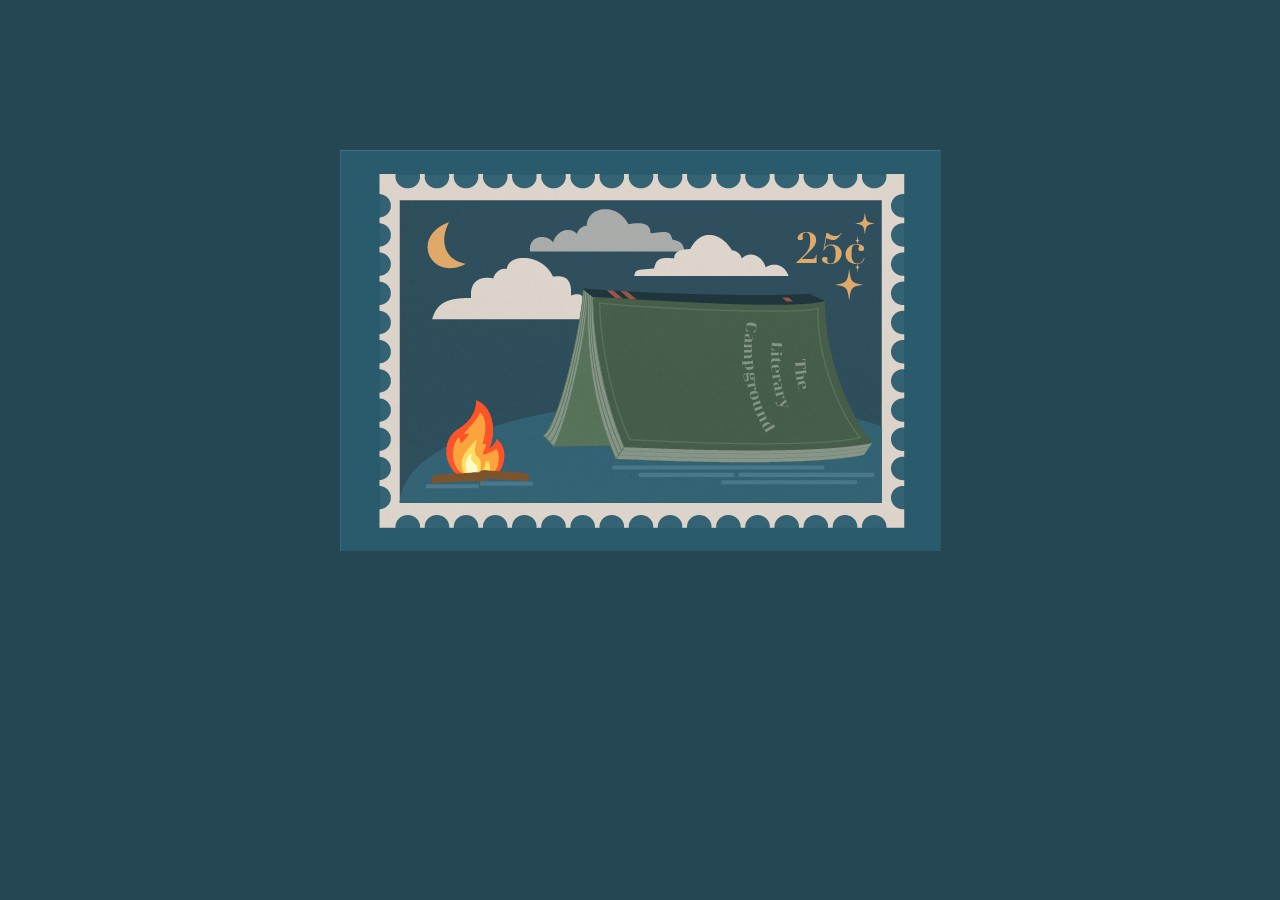
<file: index.html>
<!DOCTYPE html>
<!--[if lt IE 7]>      <html class="no-js lt-ie9 lt-ie8 lt-ie7"> <![endif]-->
<!--[if IE 7]>         <html class="no-js lt-ie9 lt-ie8"> <![endif]-->
<!--[if IE 8]>         <html class="no-js lt-ie9"> <![endif]-->
<!--[if gt IE 8]>      <html class="no-js"> <!--<![endif]-->
<html>
    <head>
        <meta charset="utf-8">
        <meta http-equiv="X-UA-Compatible" content="IE=edge">
        <title> Welcome to The Feed </title>
        <link rel="shortcut icon" type="image" href="img/favicon.png">
        <meta name="description" content="social media, fed content, literature, bookish, books">
        <meta name="viewport" content="width=device-width, initial-scale=1">
        <link rel="stylesheet" href="css/stylesheet.css">
    </head>
    <body>
        <!--[if lt IE 7]>
            <p class="browsehappy">You are using an <strong>outdated</strong> browser. Please <a href="#">upgrade your browser</a> to improve your experience.</p>
        <![endif]-->
        <div id="campgroundgif"> 
            <a href="thefeed.html">
                <img class="static"
                 src="img/logo_big.png" alt="">
                 <img class="active"
                 src="img/logo_big.gif" alt="">
            </a>
        </div>
        <main> 
        
        </main>
        <footer> 

        </footer>
    </body>
</html>
</file>
<file: css/stylesheet.css>
body {
    background-color: #254655;
    max-width: 1200px;
    margin: 0; 
    margin: auto; 
}

header { 
    width: 400px;
    position: fixed; 
    top: 25px; 
    left: 25px;
    font-family: blakely, sans-serif;
    font-weight: 300;
    font-style: normal;
}

h3 {
    color: #944D3B;
    font-size: 45px;
    margin: -5px;
    text-align: center;
    text-shadow: 1px 1px 2px #254655;
}

nav {
    width: 400px;
    height: 600px;
    overflow-y: scroll;
    position: fixed;
    top: 200px;
    left: 25px; 
    font-family: blakely, sans-serif;
    font-weight: 300;
    font-style: normal;
    text-shadow: 1px 1px 2px #254655;
    box-shadow: 10px 10px 5px 4px #254655;
    
}

nav p {
    font-family: brother-1816, sans-serif;
    font-weight: 200;
    font-style: normal;
    font-size: 18px;
    color: #DDA562;
}

h4 {
    color: #DDA562;
    font-size: 35px;
    text-shadow: 1px 1px 2px #254655;
}

a:link {
    color: #DDA562;
    font-family: brother-1816, sans-serif;
    font-weight: 200;
    font-style: normal;
    font-size: 20px;
    text-decoration: none;
}

a:visited {
    color: #DDA562;
    font-size: 20px;
    text-decoration: none;
}

a:hover{
    color: #944D3B;
    font-size: 20px;
    text-decoration: none;
}


main {
    width: 800px;
    margin-left: 500px;
    margin-right: 50px;
    font-family: brother-1816, sans-serif;
    font-weight: 200;
    font-style: normal;
    color: #819182;
    text-align: center;
    text-shadow: 1px 1px 2px #3D5641;
    font-size: 18px;
}
section {
    margin-top: 25px;
    padding: 25px;
}

section p {
    width: 600px;
    margin-left: 300px;
    text-align: center;
}

section img {
    width: 350px;
    display: block;
    margin: auto;
    border-radius: 50px;
    text-align: center;
}
section video {
    display: block;
    padding: 25px;
    margin: auto;
    border-radius: 20px;
    text-align: center;
}

img:hover {
    border: 5px #819182 solid;
    border-radius: 25px;
}

video:hover {
    border: 5px #819182 solid;
    border-radius: 25px;
}

footer {
    width: 400px;
    position: relative;
    bottom: 15px;
    left: 75%;
    font-family: brother-1816, sans-serif;
    font-weight: 200;
    font-style: normal;
    color: #819182;
    font-size: 18px;
}

::selection {
    background: #944D3B;
}

#campgroundgif {
    max-width: 625px;
    text-align: center;
    margin-top: 150px;
    margin-left: auto;
    margin-right: auto;
}

.static {
    position:absolute;
    background: none;
  }
  
.static:hover {
    opacity:0;
  }

.navigation {
    position: fixed;
    top: 0px; 
    left: 0px; 
    width: 450px;
    height: 100%; 
    background-color:  #295B6D;
}

.feed {
    display: flex;
}

.row_img {
    width: ; 
    padding: 20px; 
}

.booktok {
    display: flex;
}

.tiktok {
    width: ; 
    margin: 20px; 
}

.introduction {
    width: 400px;
    box-shadow: 10px 10px 5px #254655 ;
}
</file>
